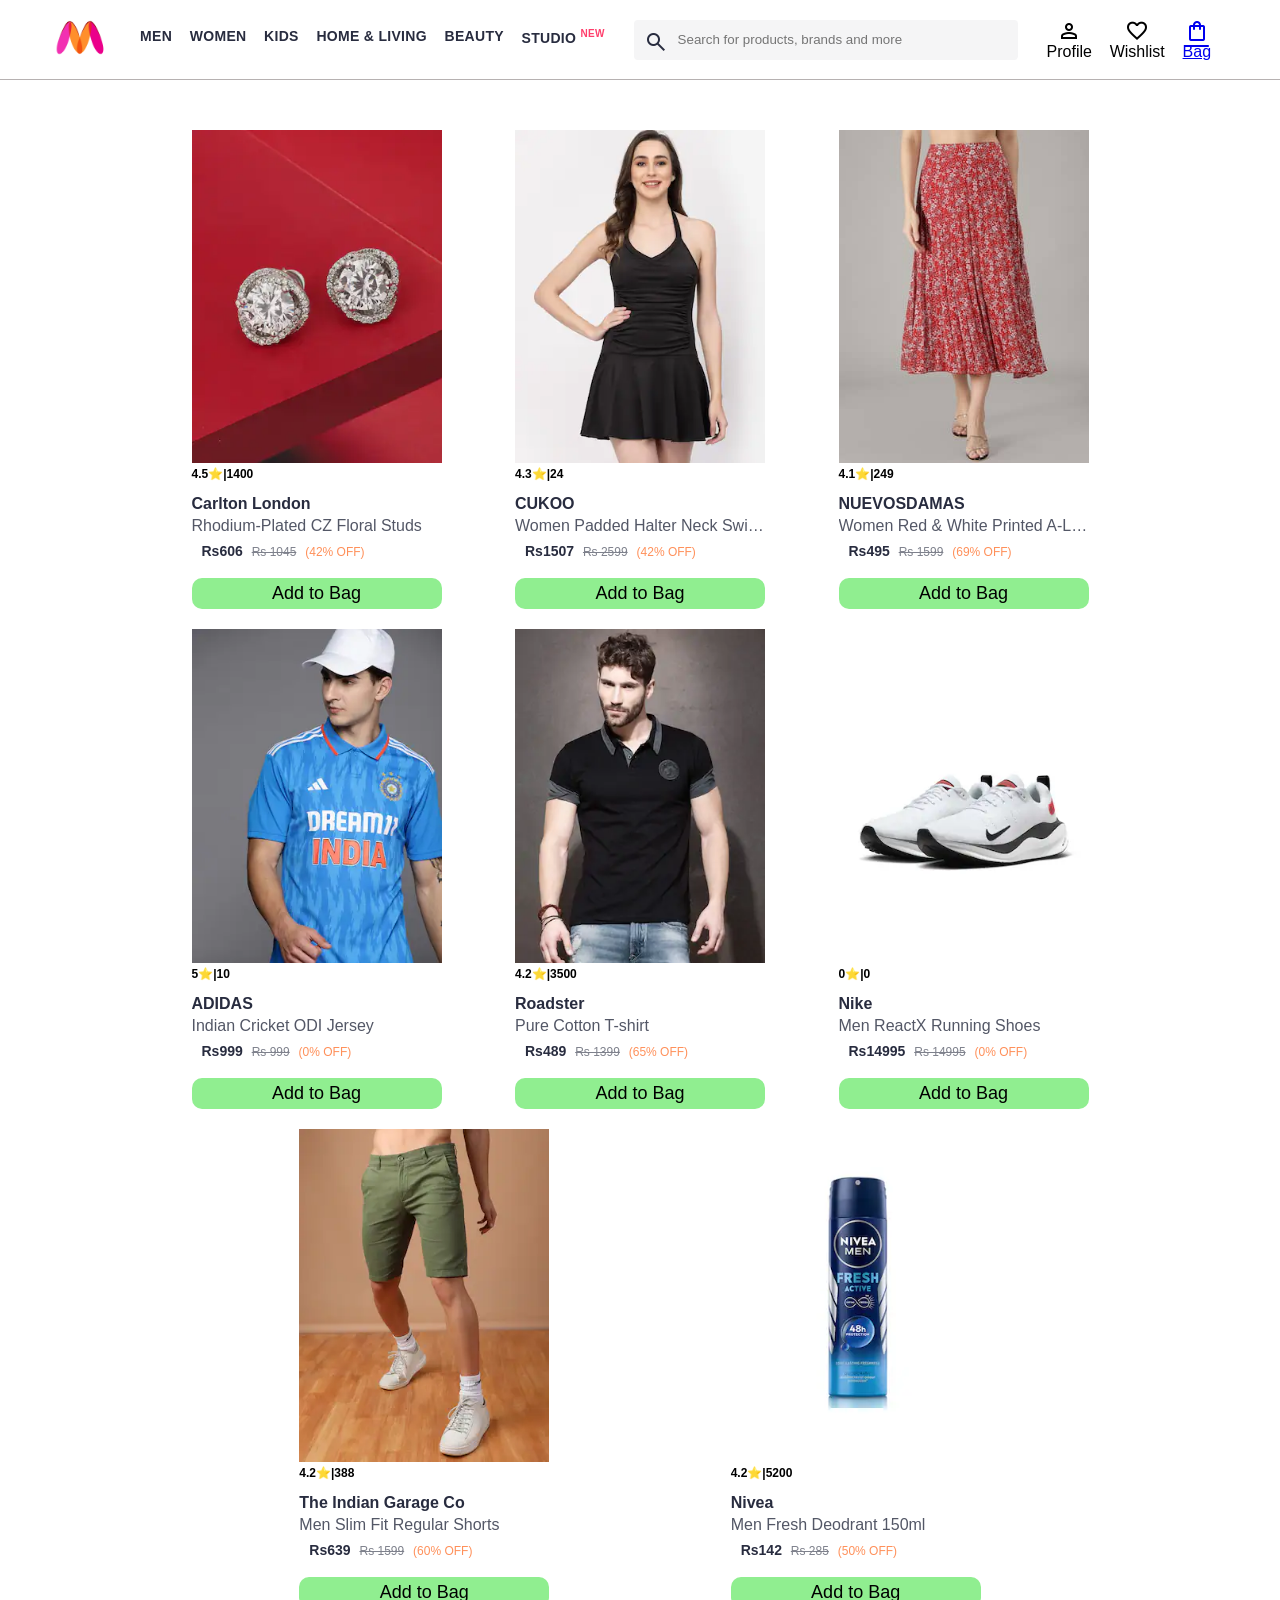
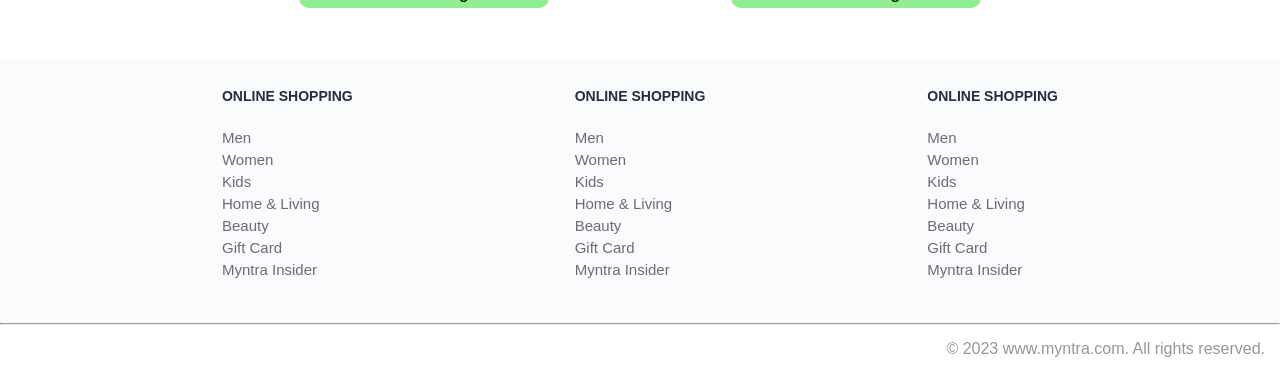
<file: index.html>
<!DOCTYPE html>
<html lang="en">
<head>
    <title>Myntra Functional Clone</title>
    <link rel="stylesheet" href="css/index.css">
    <link rel="stylesheet" href="https://fonts.googleapis.com/css2?family=Material+Symbols+Outlined:opsz,wght,FILL,GRAD@20..48,100..700,0..1,-50..200" />
</head>
<body>
    <header>
        <div class="logo_container">
            <a href="#"><img class="myntra_home" src="images/myntra_logo.webp" alt="Myntra Home"></a>
        </div>
        <nav class="nav_bar">
            <a href="#">Men</a>
            <a href="#">Women</a>
            <a href="#">Kids</a>
            <a href="#">Home & Living</a>
            <a href="#">Beauty</a>
            <a href="#">Studio <sup>New</sup></a>
        </nav>
        <div class="search_bar">
            <span class="material-symbols-outlined search_icon">search</span>
            <input class="search_input" placeholder="Search for products, brands and more">
        </div>
        <div class="action_bar">
            <div class="action_container">
                <span class="material-symbols-outlined action_icon">person</span>
                <span class="action_name">Profile</span>
            </div>

            <div class="action_container">
                <span class="material-symbols-outlined action_icon">favorite</span>
                <span class="action_name">Wishlist</span>
            </div>

            <a class="action_container" href="pages/bag.html">
                <span class="material-symbols-outlined action_icon">shopping_bag</span>
                <span class="action_name">Bag</span>
                <span class="bag-item-count">0</span>
            </a>
        </div>
    </header>
    <main>
        <div class="items-container">
            
        </div>
    </main>
    <footer>
        <div class="footer_container">
            <div class="footer_column">
                <h3>ONLINE SHOPPING</h3>

                <a href="#">Men</a>
                <a href="#">Women</a>
                <a href="#">Kids</a>
                <a href="#">Home & Living</a>
                <a href="#">Beauty</a>
                <a href="#">Gift Card</a>
                <a href="#">Myntra Insider</a>
            </div>

            <div class="footer_column">
                <h3>ONLINE SHOPPING</h3>

                <a href="#">Men</a>
                <a href="#">Women</a>
                <a href="#">Kids</a>
                <a href="#">Home & Living</a>
                <a href="#">Beauty</a>
                <a href="#">Gift Card</a>
                <a href="#">Myntra Insider</a>
            </div>

            <div class="footer_column">
                <h3>ONLINE SHOPPING</h3>

                <a href="#">Men</a>
                <a href="#">Women</a>
                <a href="#">Kids</a>
                <a href="#">Home & Living</a>
                <a href="#">Beauty</a>
                <a href="#">Gift Card</a>
                <a href="#">Myntra Insider</a>
            </div>
        </div>
        <hr>

        <div class="copyright">
            © 2023 www.myntra.com. All rights reserved.
        </div>
    </footer>
    <script src="data/items.js"></script>
    <script src="script/script.js"></script>
</body>
</html>
</file>
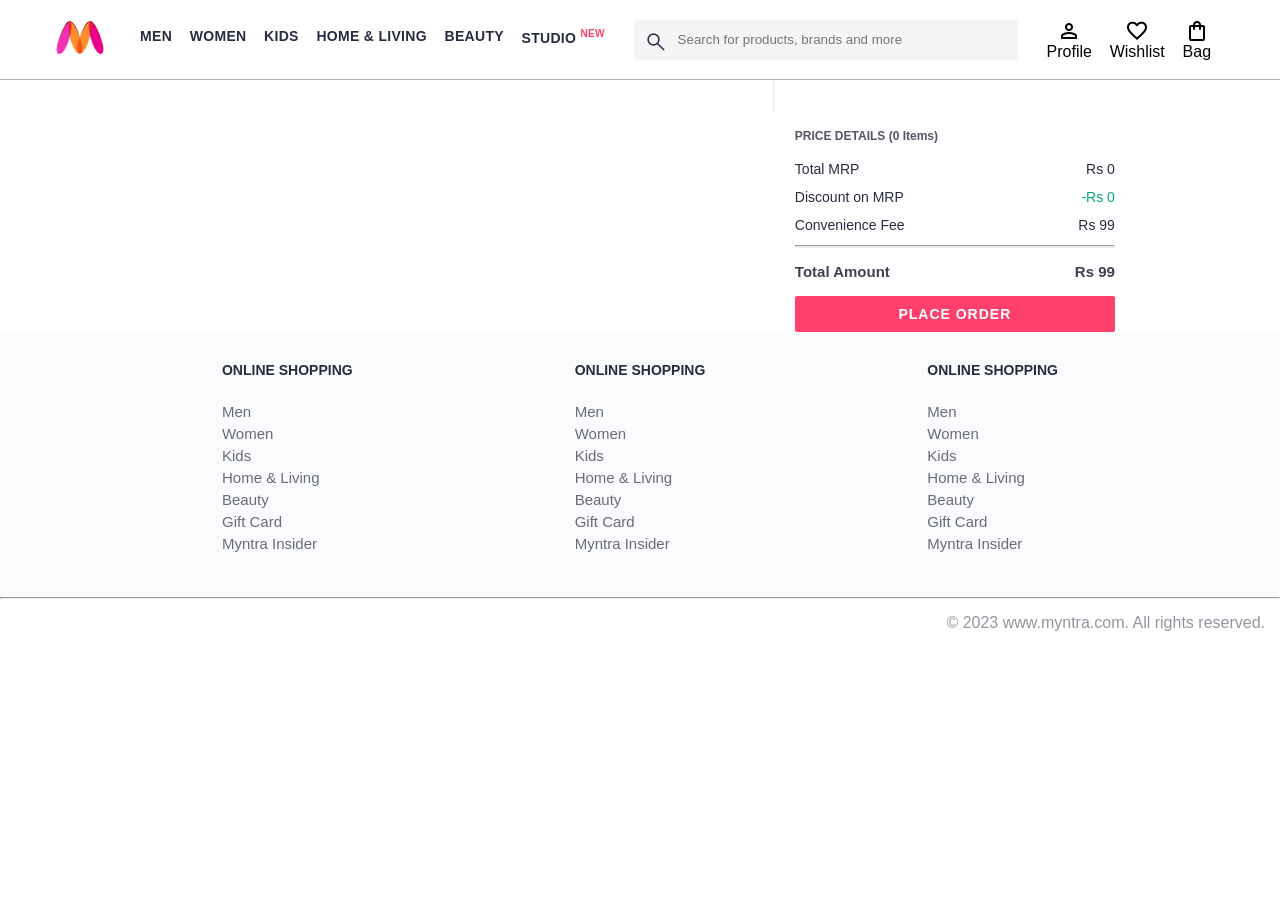
<file: pages/bag.html>
<!DOCTYPE html>
<html lang="en">
<head>
    <title>Myntra Clone</title>
    <link rel="stylesheet" href="../css/index.css">
    <link rel="stylesheet" href="../css/bag.css">
    <link rel="stylesheet" href="https://fonts.googleapis.com/css2?family=Material+Symbols+Outlined:opsz,wght,FILL,GRAD@20..48,100..700,0..1,-50..200" />
    <link rel="stylesheet" href="/css/index.css">
</head>
<body>
    <header>
        <div class="logo_container">
            <a href="#"><img class="myntra_home" src="../images/myntra_logo.webp" alt="Myntra Home"></a>
        </div>
        <nav class="nav_bar">
            <a href="#">Men</a>
            <a href="#">Women</a>
            <a href="#">Kids</a>
            <a href="#">Home & Living</a>
            <a href="#">Beauty</a>
            <a href="#">Studio <sup>New</sup></a>
        </nav>
        <div class="search_bar">
            <span class="material-symbols-outlined search_icon">search</span>
            <input class="search_input" placeholder="Search for products, brands and more">
        </div>
        <div class="action_bar">
            <div class="action_container">
                <span class="material-symbols-outlined action_icon">person</span>
                <span class="action_name">Profile</span>
            </div>

            <div class="action_container">
                <span class="material-symbols-outlined action_icon">favorite</span>
                <span class="action_name">Wishlist</span>
            </div>

            <div class="action_container">
                <span class="material-symbols-outlined action_icon">shopping_bag</span>
                <span class="action_name">Bag</span>
                <span class="bag-item-count">0</span>
            </div>
        </div>
    </header>
    <main>
      <div class="bag-page">
        <div class="bag-items-container">
          

        </div>

        
        <div class="bag-summary">
          

      </div>
    </main>
    <footer>
        <div class="footer_container">
            <div class="footer_column">
                <h3>ONLINE SHOPPING</h3>

                <a href="#">Men</a>
                <a href="#">Women</a>
                <a href="#">Kids</a>
                <a href="#">Home & Living</a>
                <a href="#">Beauty</a>
                <a href="#">Gift Card</a>
                <a href="#">Myntra Insider</a>
            </div>

            <div class="footer_column">
                <h3>ONLINE SHOPPING</h3>

                <a href="#">Men</a>
                <a href="#">Women</a>
                <a href="#">Kids</a>
                <a href="#">Home & Living</a>
                <a href="#">Beauty</a>
                <a href="#">Gift Card</a>
                <a href="#">Myntra Insider</a>
            </div>

            <div class="footer_column">
                <h3>ONLINE SHOPPING</h3>

                <a href="#">Men</a>
                <a href="#">Women</a>
                <a href="#">Kids</a>
                <a href="#">Home & Living</a>
                <a href="#">Beauty</a>
                <a href="#">Gift Card</a>
                <a href="#">Myntra Insider</a>
            </div>
        </div>
        <hr>

        <div class="copyright">
            © 2023 www.myntra.com. All rights reserved.
        </div>
    </footer>
    <script src="../data/items.js"></script>
    <script src="../script/script.js"></script>
    <script src="../script/bag.js"></script>
</body>
</html>
</file>
<file: css/index.css>
/***************** Item Page CSS **************************/
/*.action_container {
    text-decoration: none;
}
a.action_container:link {
    color:black;
}
.item-details {
    cursor: pointer;
    width: 250px;
    margin: 10px;
}
.stars {
    font-size: 12px;
    font-weight: 700;
    text-align: left;
}
.company {
    font-size: 18px;
    font-weight: 700;
    line-height: 1;
    color: #282c3f;
    margin-bottom: 6px;
    overflow: hidden;
    text-overflow: ellipsis;
    white-space: nowrap;
    margin-top: 20px;
}
.item-name {
    color: #535766;
    font-size: 16px;
    line-height: 1;
    margin-bottom: 0;
    margin-top: 0;
    overflow: hidden;
    text-overflow: ellipsis;
    white-space: nowrap;
    font-weight: 400;
    display: block;
}
.price-container {
    margin-top: 10px;
}
.current-price {
    font-size: 14px;
    font-weight: 700;
    color: #282c3f;
}
.original-price {
    text-decoration: line-through;
    color: #7e818c;
    font-weight: 400;
    margin-left: 5px;
    font-size: 12px;
}
.discount-percentage {
    color: #ff905a;
    font-weight: 400;
    font-size: 12px;
    margin-left: 5px;
}
.btn-bag {
    background-color: lightgreen;
    border: none;
    padding: 5px 15px;
    border-radius: 10px;
    width: 100%;
    margin-top: 7px;
    font-size: 20px;
    cursor: pointer;
}
.bag-items {
    background-color: #f16565;
    white-space: nowrap;
    text-align: center;
    line-height: 18px;
    padding: 0 6px;
    height: 18px;
    position: relative;
    border-radius: 50%;
    font-size: 12px;
    color: #fff;
    left: 13px;
    top: -44px;
    font-weight: 700;
    cursor: pointer;
}*/

* {
    margin: 0;
    padding: 0;
    font-family: Assistant,-apple-system,BlinkMacSystemFont,Segoe UI,Roboto,Helvetica,Arial,sans-serif;
    box-sizing: border-box;
}
header {
    display: flex;
    background-color: #ffffff;
    height: 80px;
    justify-content: space-between;
    align-items: center;
    border-bottom: 1px solid #b6b1b1;
}
.myntra_home {
    height: 45px;
}
.logo_container {
    margin-left: 4%;
}
.action_bar {
    margin-right: 4%;
}
.nav_bar {
    display: flex;
    min-width: 500px;
    justify-content: space-evenly;
}
.nav_bar a {
    font-size: 14px;
    letter-spacing: .3px;
    color: #282c3f;
    font-weight: 700;
    text-transform: uppercase;
    text-decoration: none;
    padding: 28px 0;
    border-bottom: 5px solid #ffffff;
}
.nav_bar a:hover {
    border-bottom: 4px solid #f54e77;
}

.nav_bar a sup {
    color: #ff3f6c;
    font-size: 10px;
}

.search_bar {
    height: 40px;
    min-width: 200px;
    width: 30%;
    display: flex;
    align-items: center;
}
.search_icon {
    box-sizing: content-box;
    height: 20px;
    padding: 10px;

    background-color: #f5f5f6;
    color: #282c3f;
    font-weight: 300;
    border-radius: 4px 0 0 4px;
}
.search_input {
    color: #696e79;
    background-color: #f5f5f6;
    flex-grow: 1;
    height: 40px;
    border: 0;
    border-radius: 0 4px 4px 0;
}

.action_bar {
    display: flex;
    min-width: 200px;
    justify-content: space-evenly;
}

.action_container {
    display: flex;
    flex-direction: column;
    align-items: center;
}

/* Main section */
.banner_container {
    margin: 40px 0;
}
.banner_image {
    width: 100%;
}

.category_heading {
    text-transform: uppercase;
    color: #3e4152;
    letter-spacing: .15em;
    font-size: 1.8em;
    margin: 50px 0 10px 30px;
    max-height: 5em;
    font-weight: 700;
}

.category-items ,.items-container{
    width: 80%;
    margin: 50px 10%;
    display: flex;
    flex-wrap: wrap;
    justify-content: space-evenly;
}

.sale_item {
    width: 250px;
}

.footer_container {
    padding: 30px 0px 40px 0px;
    background: #FAFBFC;
    display: flex;
    justify-content: space-evenly;
}

.footer_column {
    display: flex;
    flex-direction: column;
}

.footer_column h3 {
    color: #282c3f;
    font-size: 14px;
    margin-bottom: 25px;
}

.footer_column a {
    color: #696b79;
    font-size: 15px;
    text-decoration: none;
    padding-bottom: 5px;
}

.copyright {
    color: #94969f;
    text-align: end;
    padding: 15px;
}


.items-container{
    width: 80%;
    margin: 40px 10%;
}
.item-container{
    width: 250px;
    margin: 10px;
}
.item-image{
    width: 100%;
}
.rating{
    font-size: 12px;
    font-weight: 700;
}
.company-name{
    margin-top: 15px;
    font-size: 16px;
    font-weight: 700;
    line-height: 1;
    color:#282c3f;
    margin-bottom: 6px;
    overflow: hidden;
    text-overflow: ellipsis;
    white-space: nowrap;
}
.item-name{
    color: #535766;
    font-size: 16px;
    line-height: 1;
    margin-bottom: 0;
    margin-top: 0;
    overflow: hidden;
    text-overflow: ellipsis;
    white-space: nowrap;
    font-weight: 400;
    display: block;
}
.price{
    margin: 10px;
    font-size: 14px;
    line-height: 15px;
    color: #282c3f;
    white-space: nowrap;
}
.current-price{
    font-size: 14px;
    font-weight: 700;
    color:#282c3f
}
.original-price{
    text-decoration: line-through;
    color: #7e818c;
    font-weight: 400;
    margin-left: 5px;
    font-size: 12px;
}
.discount{
    color: #ff905a;
    font-weight: 400;
    font-size: 12px;
    margin-left: 5px;
}
.btn-add-bag{
    background-color: lightgreen;
    border: none;
    padding: 5px 15px;
    border-radius: 10px;
    width: 100%;
    margin-top: 8px;
    font-size: 18px;
    cursor: pointer;

}
.bag-item-count{
    background-color: #f16565;
    white-space: nowrap;
    text-align: center;
    line-height: 18px;
    padding: 0 6px;
    height: 18px;
    position: relative;
    border-radius: 50%;
    font-size: 12px;
    color: #fff;
    left: 13px;
    top:-44px;
    font-weight: 700;
    cursor: pointer;
}
</file>
<file: css/bag.css>
.bag-items-container {
  display: inline-block;
  width: 64%;
  padding-right: 20px;
  border-right: 1px solid #eaeaec;
  padding-top: 32px;
  color: #282c3f;
  font-size: 13px;
  line-height: 1.42857143;
}

.bag-page {
  width: 75%;
  margin-left: 12.5%;
}

.bag-summary {
  vertical-align: top;
  display: inline-block;
  width: 35%;
  padding: 24px 0 0 16px;
  color: #282c3f;
  font-size: 13px;
  line-height: 1.42857143;
}

.bag-details-container {
  margin-bottom: 16px;
}

.price-header {
  font-size: 12px;
  font-weight: 700;
  margin: 24px 0 16px;
  color: #535766;
}

.price-item {
  margin-bottom: 12px;
  line-height: 16px;
  font-size: 14px;
  color: #282c3f;
}

.price-item-value {
  float: right;
}

.priceDetail-base-discount {
  color: #03a685;
}

.price-footer {
  font-weight: 700;
  font-size: 15px;
  padding-top: 16px;
  border-top: 1px solid #eaeaec;
  color: #3e4152;
  line-height: 16px;
}

.btn-place-order {
  width: 100%;
  letter-spacing: 1px;
  font-size: 14px;
  font-weight: 600;
  border-radius: 2px;
  border-width: 0px;
  padding: 10px 16px;
  background-color: rgb(255, 63, 108);
  color: rgb(255, 255, 255);
  cursor: pointer;
}

.bag-item-container {
  margin-bottom: 8px;
  background: #fff;
  font-size: 14px;
  border: 1px solid #eaeaec;
  border-radius: 4px;
  position: relative;
  padding: 12px 12px 0;
}

.item-left-part {
  position: absolute;
  background: rgb(255, 242, 223);
  height: 148px;
  width: 111px;
}

.item-right-part {
  padding-left: 12px;
  position: relative;
  min-height: 148px;
  margin-left: 111px;
  margin-bottom: 12px;
}

.bag-item-img {
  width: 100%;
}

.return-period {
  display: inline-flex;
  font-size: 14px;
  padding-top: 8px;
}

.return-period-days {
  font-weight: 700;
  margin-right: 4px;
}

.delivery-details {
  margin-top: 5px;
  color: #282c3f;
  font-size: 12px;
  letter-spacing: -.1px;
  margin-bottom: 8px;
  line-height: 15px;
}

.delivery-details-days {
  color: #03a685;
}

.remove-from-cart {
  position: absolute;
  font-size: 25px;
  top: 10px;
  right: 18px;
  width: 14px;
  height: 14px;
  cursor: pointer;
}
</file>
